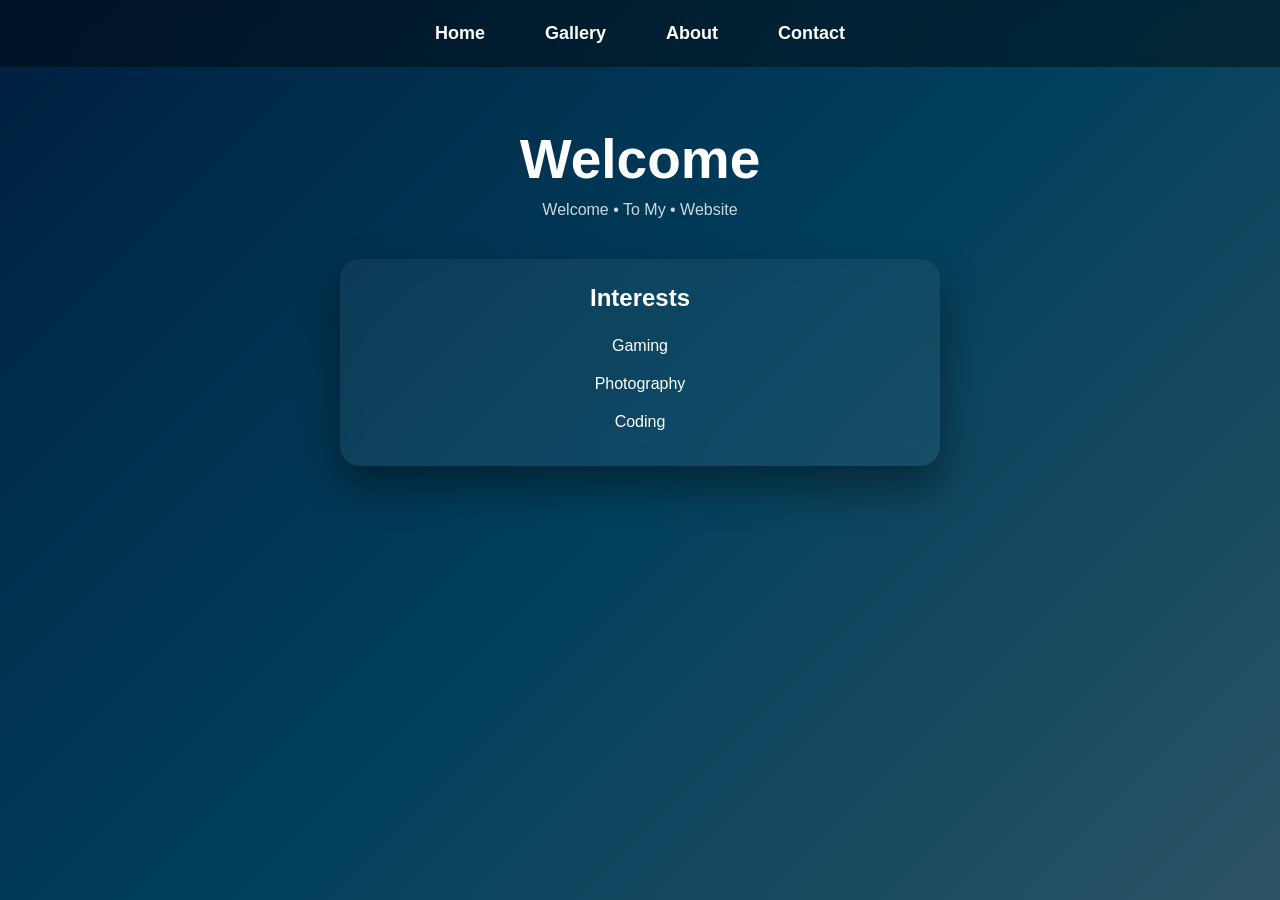
<file: index.html>
<!DOCTYPE html>
<html lang="en">
<head>
    <meta charset="UTF-8">
    <meta name="viewport" content="width=device-width, initial-scale=1.0">
    <title>Home</title>

    <link rel="stylesheet" href="css/index.css">
</head>

<body>

    <nav class="navbar">
        <a href="index.html">Home</a>
        <a href="gallary.html">Gallery</a>
        <a href="about.html">About</a>
        <a href="contact.html">Contact</a>
    </nav>

    <div class="hero">
        <h1>Welcome</h1>
        <p>Welcome • To My • Website</p>
    </div>

    <div class="box">
        <h2>Interests</h2>
        <ul>
            <li>Gaming</li>
            <li>Photography</li>
            <li>Coding</li>
        </ul>
    </div>

</body>
</html>
</file>
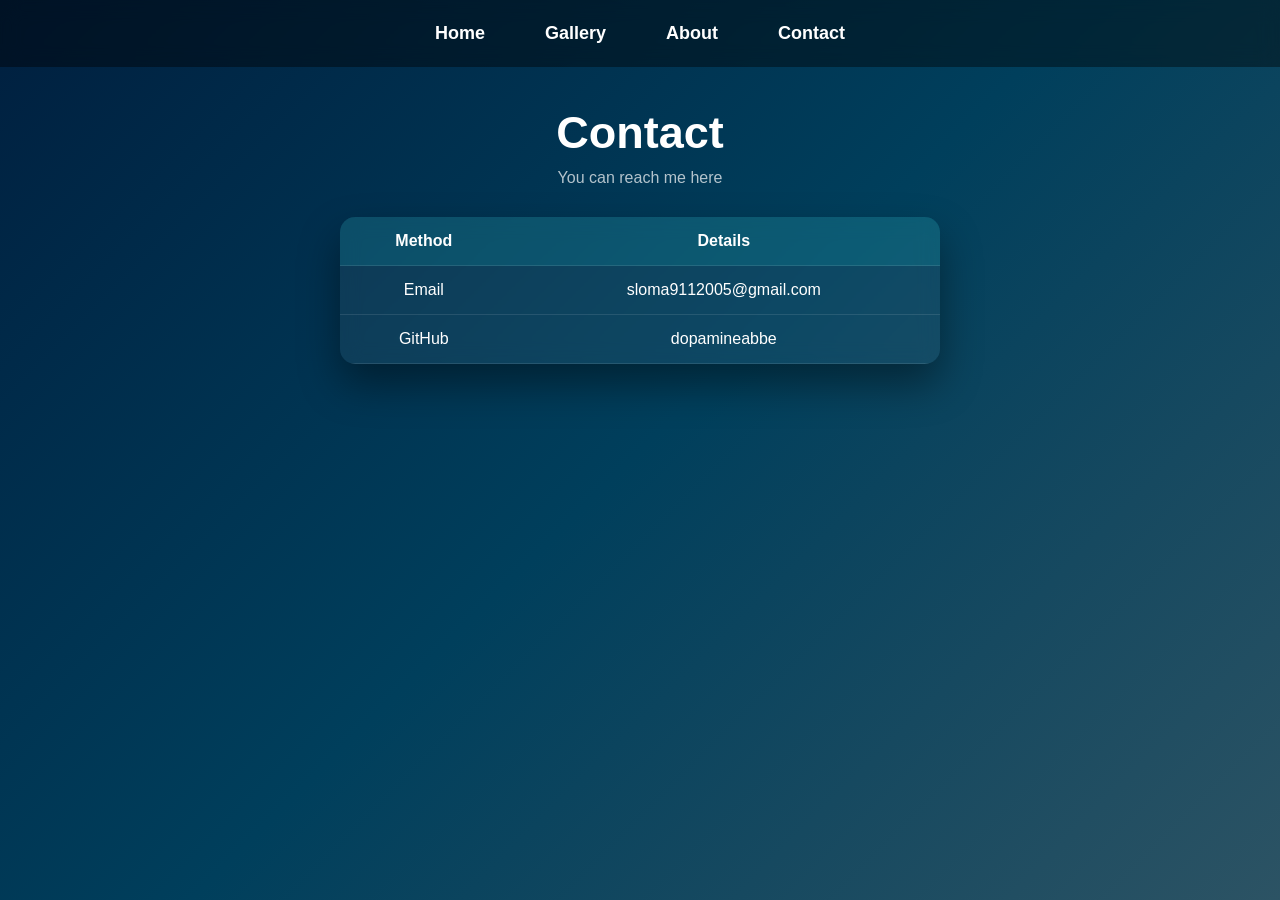
<file: contact.html>
<!DOCTYPE html>
<html lang="en">
<head>
    <meta charset="UTF-8">
    <meta name="viewport" content="width=device-width, initial-scale=1.0">
    <title>Contact</title>

    <link rel="stylesheet" href="css/contact.css">
</head>

<body>

    <nav class="navbar">
        <a href="index.html">Home</a>
        <a href="gallary.html">Gallery</a>
        <a href="about.html">About</a>
        <a href="contact.html">Contact</a>
    </nav>

    <h1>Contact</h1>

    <p class="sub">You can reach me here</p>

    <table>
        <tr>
            <th>Method</th>
            <th>Details</th>
        </tr>
        <tr>
            <td>Email</td>
            <td>sloma9112005@gmail.com</td>
        </tr>
        <tr>
            <td>GitHub</td>
            <td>dopamineabbe</td>
        </tr>
    </table>

</body>
</html>
</file>
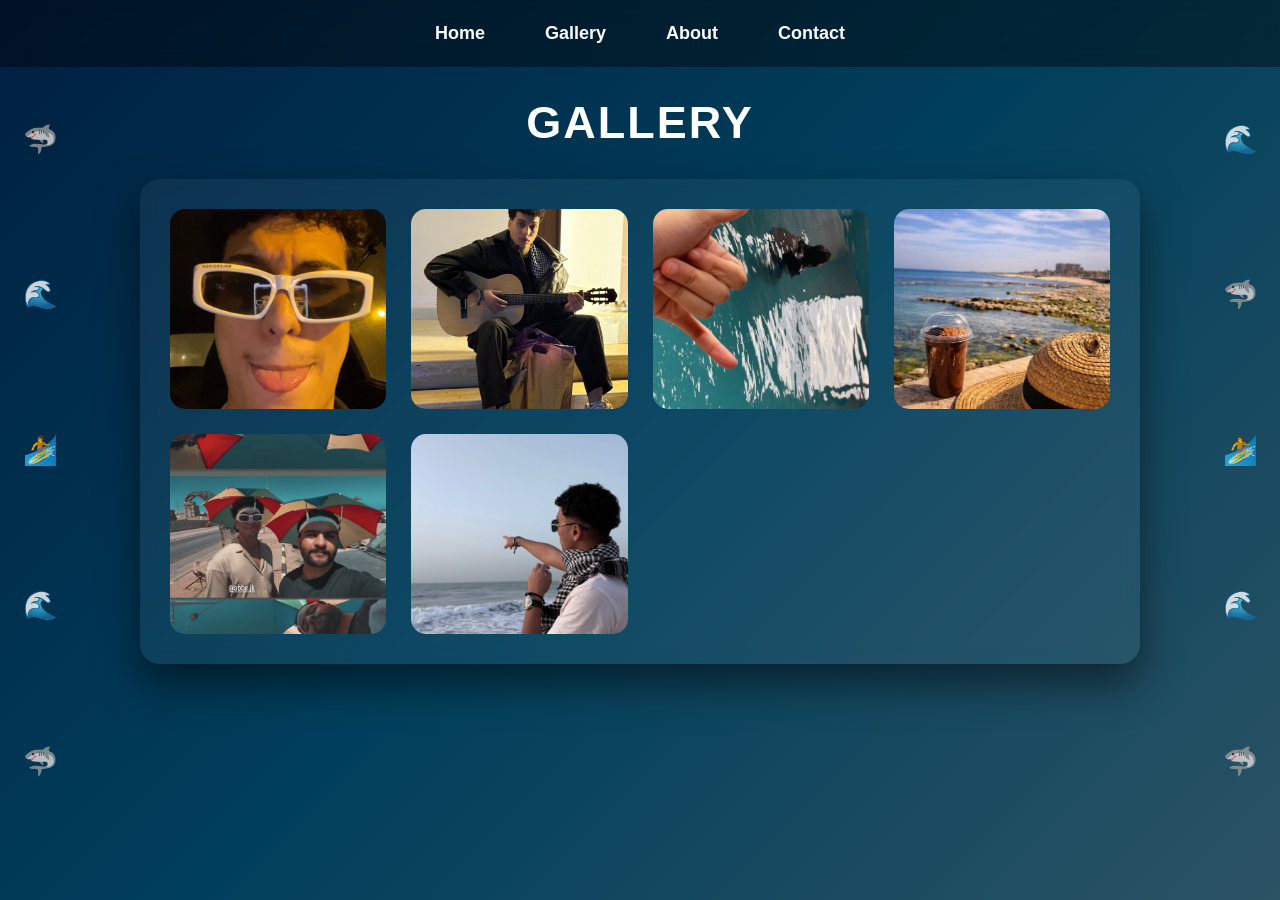
<file: gallary.html>
<!DOCTYPE html>
<html lang="en">
<head>
    <meta charset="UTF-8">
    <meta name="viewport" content="width=device-width, initial-scale=1.0">
    <title>Gallery</title>

   <link rel="stylesheet" href="css/gallary.css">
</head>

<body>

    <nav class="navbar">
        <a href="index.html">Home</a>
        <a href="gallary.html">Gallery</a>
        <a href="about.html">About</a>
        <a href="contact.html">Contact</a>
    </nav>

    <div class="side left">
        <span>🦈</span>
        <span>🌊</span>
        <span>🏄</span>
        <span>🌊</span>
        <span>🦈</span>
    </div>

    <div class="side right">
        <span>🌊</span>
        <span>🦈</span>
        <span>🏄</span>
        <span>🌊</span>
        <span>🦈</span>
    </div>

    <h1>Gallery</h1>

    <div class="gallery">
        <img src="images/me.jpg">
        <img src="images/me1.jpg">
        <img src="images/me2.jpg">
        <img src="images/drink.png">
        <img src="images/kimo.png">
        <img src="images/me3.jpg">
    </div>

</body>
</html>
</file>
<file: css/index.css>
* {
    margin: 0;
    padding: 0;
    box-sizing: border-box;
}

body {
    font-family: Arial, sans-serif;
    min-height: 100vh;
    background: linear-gradient(135deg, #001f3f, #003f5c, #2c5364);
    display: flex;
    flex-direction: column;
    align-items: center;
}

.navbar {
    position: sticky;
    top: 0;
    display: flex;
    justify-content: center;
    gap: 30px;
    padding: 15px 0;
    width: 100%;
    background: rgba(0, 0, 0, 0.4);
    backdrop-filter: blur(10px);
    z-index: 1000;
}

.navbar a {
    color: white;
    text-decoration: none;
    font-size: 18px;
    font-weight: bold;
    padding: 8px 15px;
    border-radius: 10px;
    transition: 0.3s ease;
}

.navbar a:hover {
    background: rgba(0, 255, 255, 0.2);
    transform: scale(1.1);
}

.hero {
    margin-top: 60px;
    text-align: center;
    color: white;
}

.hero h1 {
    font-size: 55px;
}

.hero p {
    margin-top: 10px;
    opacity: 0.8;
}

.box {
    margin-top: 40px;
    padding: 25px;
    width: 80%;
    max-width: 600px;
    background: rgba(255, 255, 255, 0.05);
    backdrop-filter: blur(10px);
    border-radius: 20px;
    color: white;
    text-align: center;
    box-shadow: 0 20px 40px rgba(0, 0, 0, 0.4);
}

.box h2 {
    margin-bottom: 15px;
}

.box ul {
    list-style: none;
}

.box li {
    padding: 10px;
}
</file>
<file: css/contact.css>
* {
    margin: 0;
    padding: 0;
    box-sizing: border-box;
}

body {
    font-family: Arial, sans-serif;
    min-height: 100vh;
    background: linear-gradient(135deg, #001f3f, #003f5c, #2c5364);
    display: flex;
    flex-direction: column;
    align-items: center;
}

.navbar {
    position: sticky;
    top: 0;
    display: flex;
    justify-content: center;
    gap: 30px;
    padding: 15px 0;
    width: 100%;
    background: rgba(0, 0, 0, 0.4);
    backdrop-filter: blur(10px);
    z-index: 1000;
}

.navbar a {
    color: white;
    text-decoration: none;
    font-size: 18px;
    font-weight: bold;
    padding: 8px 15px;
    border-radius: 10px;
    transition: 0.3s ease;
}

.navbar a:hover {
    background: rgba(0, 255, 255, 0.2);
    transform: scale(1.1);
}

h1 {
    margin-top: 40px;
    font-size: 45px;
    color: white;
}

.sub {
    margin-top: 10px;
    color: rgba(255,255,255,0.7);
}

table {
    margin-top: 30px;
    border-collapse: collapse;
    width: 80%;
    max-width: 600px;
    background: rgba(255,255,255,0.05);
    backdrop-filter: blur(10px);
    border-radius: 15px;
    overflow: hidden;
    color: white;
    box-shadow: 0 20px 40px rgba(0,0,0,0.4);
}

th, td {
    padding: 15px;
    text-align: center;
    border-bottom: 1px solid rgba(255,255,255,0.1);
}

th {
    background: rgba(0, 255, 255, 0.1);
}
</file>
<file: css/gallary.css>
* {
    margin: 0;
    padding: 0;
    box-sizing: border-box;
}

body {
    font-family: Arial, sans-serif;
    min-height: 100vh;
    background: linear-gradient(135deg, #001f3f, #003f5c, #2c5364);
    display: flex;
    flex-direction: column;
    align-items: center;
    overflow-x: hidden;
}

.navbar {
    position: sticky;
    top: 0;
    display: flex;
    justify-content: center;
    gap: 30px;
    padding: 15px 0;
    width: 100%;
    background: rgba(0, 0, 0, 0.4);
    backdrop-filter: blur(10px);
    z-index: 1000;
}

.navbar a {
    color: white;
    text-decoration: none;
    font-size: 18px;
    font-weight: bold;
    padding: 8px 15px;
    border-radius: 10px;
    transition: 0.3s ease;
}

.navbar a:hover {
    background: rgba(0, 255, 255, 0.2);
    transform: scale(1.1);
}

h1 {
    margin-top: 30px;
    font-size: 45px;
    color: white;
    letter-spacing: 2px;
    text-transform: uppercase;
}

.gallery {
    margin-top: 30px;
    padding: 30px;
    display: grid;
    grid-template-columns: repeat(auto-fit, minmax(200px, 1fr));
    gap: 25px;
    width: 90%;
    max-width: 1000px;
    background: rgba(255, 255, 255, 0.05);
    border-radius: 20px;
    backdrop-filter: blur(8px);
    box-shadow: 0 20px 40px rgba(0, 0, 0, 0.5);
}

.gallery img {
    width: 100%;
    height: 200px;
    object-fit: cover;
    border-radius: 15px;
    transition: 0.3s ease;
}

.gallery img:hover {
    transform: scale(1.08);
    filter: brightness(1.2);
}

.side {
    position: fixed;
    top: 0;
    width: 80px;
    height: 100vh;
    display: flex;
    flex-direction: column;
    justify-content: space-evenly;
    align-items: center;
    pointer-events: none;
}

.left { left: 0; }
.right { right: 0; }

.side span {
    font-size: 28px;
    animation: floatUp 6s linear infinite;
    opacity: 0.8;
}

@keyframes floatUp {
    0% { transform: translateY(100vh); opacity: 0; }
    10% { opacity: 1; }
    100% { transform: translateY(-120vh); opacity: 0; }
}
</file>
